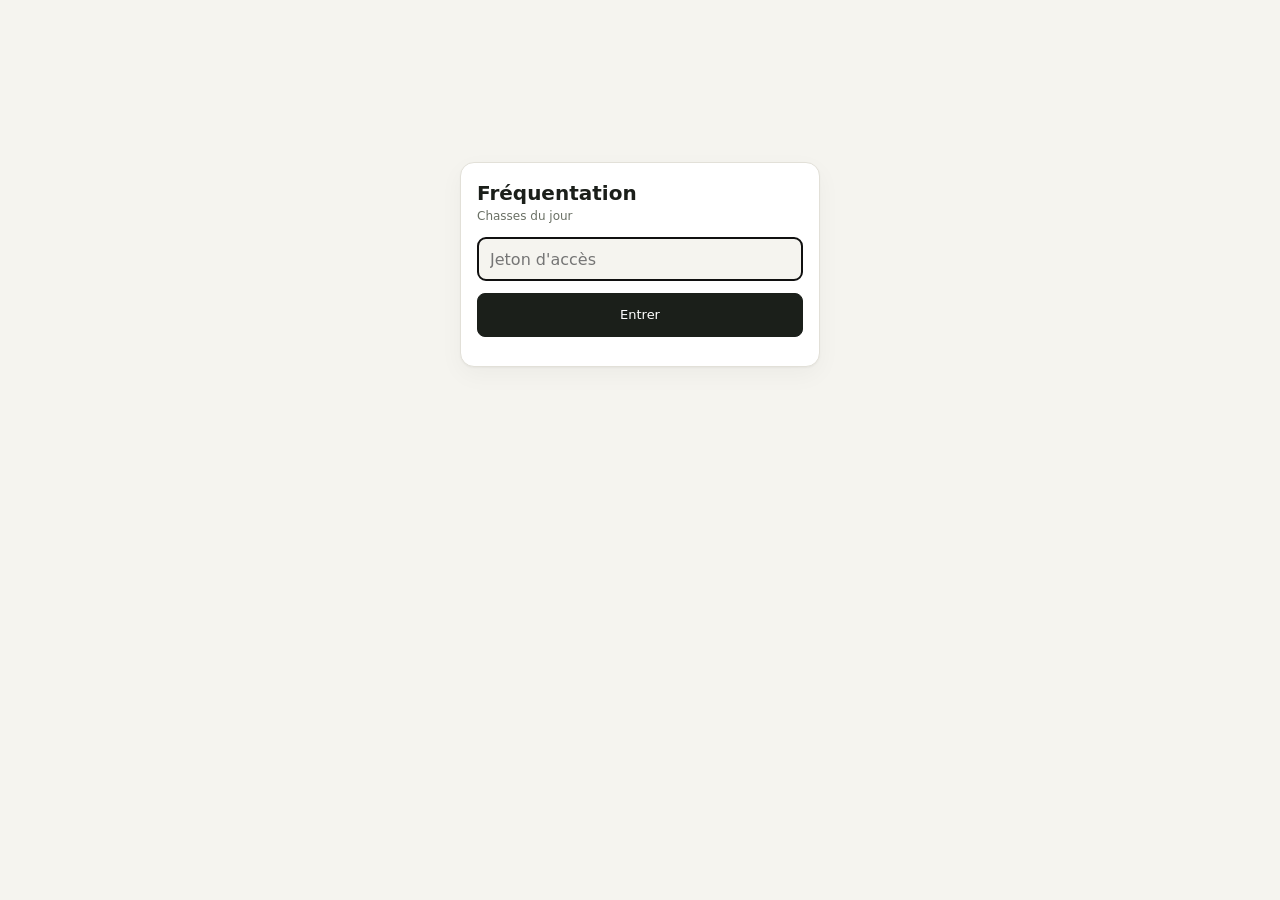
<file: stats/page.html>
<!doctype html>
<html lang="fr">
<head>
<meta charset="utf-8">
<meta name="viewport" content="width=device-width, initial-scale=1">
<meta name="robots" content="noindex">
<title>Fréquentation · Chasses du jour</title>
<style>
/* Palette appareils : catégorielle validée (daltonisme, deux thèmes) ; carte de chaleur : rampe bleue séquentielle. */
:root {
  color-scheme: light;
  --fond: #f5f4ef; --surface: #fff; --texte: #1b1f1a; --texte2: #6a7065; --bord: #e2e0d8;
  --accent: #2e6b3e; --danger: #b42318; --vide: #f0efec;
  --ombre: 0 1px 2px #0000000a, 0 8px 24px #0000000a;
  --d0: #2a78d6; --d1: #eb6834; --d2: #1baf7a; --d3: #eda100; --d4: #e87ba4; --d5: #9ca3af;
  --h1: #cde2fb; --h2: #9ec5f4; --h3: #6da7ec; --h4: #3987e5; --h5: #256abf; --h6: #184f95;
}
@media (prefers-color-scheme: dark) {
  :root {
    color-scheme: dark;
    --fond: #111311; --surface: #1a1d1a; --texte: #e8ebe5; --texte2: #99a094; --bord: #2a2f29;
    --accent: #7bc48a; --danger: #f97066; --vide: #232723; --ombre: none;
    --d0: #3987e5; --d1: #d95926; --d2: #199e70; --d3: #c98500; --d4: #d55181; --d5: #6b7280;
    --h1: #104281; --h2: #1c5cab; --h3: #256abf; --h4: #3987e5; --h5: #6da7ec; --h6: #9ec5f4;
  }
}
* { box-sizing: border-box; }
body { margin: 0; background: var(--fond); color: var(--texte); font: 15px/1.45 system-ui, -apple-system, "Segoe UI", Roboto, sans-serif; }
button, input, select { font: inherit; color: inherit; }
.page { max-width: 1120px; margin: 0 auto; padding: 0 16px 40px; }
header { position: sticky; top: 0; z-index: 5; background: color-mix(in srgb, var(--fond) 88%, transparent); backdrop-filter: blur(8px); }
header .page { display: flex; flex-wrap: wrap; align-items: center; gap: 8px 16px; padding-top: 12px; padding-bottom: 12px; }
h1 { margin: 0; font-size: 20px; font-weight: 650; }
h1 small { display: block; font-size: 12px; font-weight: 400; color: var(--texte2); }
h2 { margin: 0 0 12px; font-size: 15px; font-weight: 650; }
.sous { font-size: 13px; color: var(--texte2); font-weight: 400; }
.droite { margin-left: auto; display: flex; gap: 8px; align-items: center; }

.segments { position: relative; display: inline-flex; padding: 3px; border-radius: 999px; background: var(--surface); border: 1px solid var(--bord); }
.segments button { position: relative; z-index: 1; border: 0; background: none; padding: 6px 12px; border-radius: 999px; cursor: pointer; font-size: 13px; color: var(--texte2); }
.segments button[aria-pressed="true"] { color: var(--surface); font-weight: 600; }
.segments .curseur { position: absolute; top: 3px; bottom: 3px; left: 0; border-radius: 999px; background: var(--texte); transition: transform .2s, width .2s; }
.bouton { display: inline-flex; align-items: center; gap: 6px; min-height: 36px; padding: 0 14px; border-radius: 8px; border: 1px solid var(--bord); background: var(--surface); cursor: pointer; font-size: 13px; }
.bouton:disabled { opacity: .45; cursor: default; }
.bouton.danger { border-color: var(--danger); color: var(--danger); background: transparent; }
.bouton.plein { background: var(--danger); border-color: var(--danger); color: #fff; }

.grille { display: grid; grid-template-columns: repeat(12, 1fr); gap: 16px; }
.carte { grid-column: span 12; background: var(--surface); border: 1px solid var(--bord); border-radius: 14px; box-shadow: var(--ombre); padding: 16px; min-width: 0; }
.tuile { grid-column: span 3; }
.chaleur { grid-column: span 7; }
.lieux { grid-column: span 5; }
@media (max-width: 760px) {
  .tuile { grid-column: span 6; }
  .chaleur, .lieux { grid-column: span 12; }
  .tuile .valeur { font-size: 22px; white-space: nowrap; }
  .histo .barres { gap: 1px; }
}
.tuile .etiquette { font-size: 12px; text-transform: uppercase; letter-spacing: .04em; color: var(--texte2); }
.tuile .valeur { font-size: 32px; font-weight: 600; font-variant-numeric: tabular-nums; line-height: 1.15; margin: 4px 0; }
.tuile .valeur.texte { font-size: 20px; padding: 8px 0 4px; }
.pastille { display: inline-flex; align-items: center; gap: 4px; padding: 1px 8px; border-radius: 999px; font-size: 12px; background: var(--vide); color: var(--texte2); }
.point { display: inline-block; width: 10px; height: 10px; border-radius: 50%; flex: none; }

/* Sessions par jour : barres en HTML, axes en HTML (pas de texte étiré dans un SVG). */
.histo { position: relative; display: grid; grid-template-columns: auto 1fr; gap: 0 8px; }
.histo .y { display: flex; flex-direction: column; justify-content: space-between; font-size: 12px; color: var(--texte2); text-align: right; height: 180px; font-variant-numeric: tabular-nums; }
.histo .zone { position: relative; height: 180px; border-bottom: 1px solid var(--bord); background: linear-gradient(var(--bord) 1px, transparent 1px) 0 0 / 100% 50%; }
.histo .barres { position: absolute; inset: 0; display: flex; align-items: flex-end; gap: 2px; }
.histo .jour { flex: 1; min-width: 0; height: 100%; display: flex; flex-direction: column-reverse; justify-content: flex-start; gap: 2px; cursor: default; }
.histo .jour:hover, .histo .jour:focus { background: color-mix(in srgb, var(--texte) 6%, transparent); outline: none; }
.histo .seg { border-radius: 0; }
.histo .seg:last-child { border-radius: 4px 4px 0 0; }
.histo .x { grid-column: 2; display: flex; justify-content: space-between; font-size: 12px; color: var(--texte2); padding-top: 6px; }
.legende { display: flex; flex-wrap: wrap; gap: 6px 14px; margin-top: 12px; font-size: 13px; }
.legende span { display: inline-flex; align-items: center; gap: 6px; }

.hm { display: grid; grid-template-columns: auto repeat(24, minmax(0, 1fr)); gap: 2px; font-size: 11px; color: var(--texte2); }
.hm .c { aspect-ratio: 1; min-width: 0; border-radius: 3px; background: var(--vide); }
.hm .c:hover, .hm .c:focus { outline: 2px solid var(--texte); outline-offset: 1px; }
.hm .lj { padding-right: 6px; align-self: center; }
.hm .h { text-align: left; }
.rampe { display: flex; align-items: center; gap: 4px; margin-top: 10px; font-size: 12px; color: var(--texte2); }
.rampe i { width: 14px; height: 10px; border-radius: 2px; }

.barre-h { display: grid; grid-template-columns: 9.5rem 1fr 2.5rem; align-items: center; gap: 8px; margin: 6px 0; font-size: 13px; }
.barre-h .piste { height: 10px; }
.barre-h .remplie { height: 100%; border-radius: 0 4px 4px 0; background: var(--d0); min-width: 2px; }
.barre-h b { text-align: right; font-variant-numeric: tabular-nums; }
.barre-h .det { grid-column: 2 / 4; margin-top: -4px; font-size: 12px; color: var(--texte2); overflow: hidden; text-overflow: ellipsis; white-space: nowrap; }
.lieu { display: flex; align-items: center; gap: 8px; padding: 6px 0; border-top: 1px solid var(--bord); font-size: 13px; }
.lieu:first-child { border-top: 0; }
.lieu .n { flex: 1; min-width: 0; overflow: hidden; text-overflow: ellipsis; white-space: nowrap; }
.lieu .pts { display: flex; gap: 3px; }
.lieu b { font-variant-numeric: tabular-nums; min-width: 2ch; text-align: right; }
.visite { border-top: 1px solid var(--bord); padding: 10px 0; }
.visite .tete { display: flex; flex-wrap: wrap; align-items: center; gap: 4px 10px; font-size: 13px; margin-bottom: 6px; }
.visite .tete .sous { margin-left: auto; }
.etapes { display: flex; flex-wrap: wrap; gap: 4px; font-size: 12px; }
.etape { display: inline-flex; gap: 4px; padding: 2px 8px; border-radius: 999px; background: var(--vide); max-width: 100%; }
.etape span { overflow: hidden; text-overflow: ellipsis; white-space: nowrap; }
.etape i { font-style: normal; color: var(--texte2); font-variant-numeric: tabular-nums; }
.etape.err { color: var(--danger); }

.appareils { display: grid; grid-template-columns: repeat(auto-fill, minmax(280px, 1fr)); gap: 16px; }
.appareils .carte { grid-column: auto; }
.appareil h3 { display: flex; align-items: center; gap: 8px; margin: 0 0 8px; font-size: 15px; }
.appareil input { flex: 1; min-width: 0; border: 1px solid transparent; border-radius: 8px; padding: 4px 8px; background: transparent; font-weight: 650; }
.appareil input:hover, .appareil input:focus { border-color: var(--bord); background: var(--fond); outline: none; }
.appareil dl { display: grid; grid-template-columns: auto 1fr; gap: 2px 12px; margin: 0 0 10px; font-size: 13px; }
.appareil dt { color: var(--texte2); }
.appareil dd { margin: 0; text-align: right; font-variant-numeric: tabular-nums; }
.appareil .spark { display: flex; align-items: flex-end; gap: 1px; height: 32px; margin: 6px 0 10px; border-bottom: 1px solid var(--bord); }
.appareil .spark i { flex: 1; border-radius: 2px 2px 0 0; min-height: 0; }
.appareil .puces { display: flex; flex-wrap: wrap; gap: 4px; min-height: 22px; margin-bottom: 12px; }

.filtres { display: flex; flex-wrap: wrap; gap: 8px; align-items: center; margin-bottom: 12px; }
.filtres select { min-height: 36px; border: 1px solid var(--bord); border-radius: 8px; background: var(--surface); padding: 0 8px; }
.ligne { display: flex; align-items: center; gap: 10px; padding: 8px 4px; border-top: 1px solid var(--bord); font-size: 13px; }
.ligne input { width: 18px; height: 18px; flex: none; accent-color: var(--danger); }
.ligne .qui { flex: none; width: 8.5rem; display: flex; align-items: center; gap: 6px; overflow: hidden; white-space: nowrap; text-overflow: ellipsis; }
.ligne .quoi { flex: 1; min-width: 0; overflow: hidden; white-space: nowrap; text-overflow: ellipsis; }
.ligne .quand { flex: none; color: var(--texte2); font-variant-numeric: tabular-nums; }
.ligne.entete { border-top: 0; color: var(--texte2); }
@media (max-width: 520px) { .ligne .qui { width: 5.5rem; } }
.vide { color: var(--texte2); font-size: 13px; padding: 16px 0; }

details.danger { border: 1px dashed var(--danger); border-radius: 14px; padding: 12px 16px; }
details.danger summary { cursor: pointer; color: var(--danger); font-weight: 600; }
details.danger input { min-height: 36px; border: 1px solid var(--bord); border-radius: 8px; padding: 0 10px; background: var(--surface); width: 8rem; }

.bulle { position: fixed; z-index: 20; pointer-events: none; background: var(--surface); color: var(--texte); border: 1px solid var(--bord); border-radius: 8px; box-shadow: 0 8px 24px #00000026; padding: 8px 10px; font-size: 13px; min-width: 9rem; }
.bulle .t { color: var(--texte2); font-size: 12px; margin-bottom: 4px; }
.bulle .r { display: flex; align-items: center; gap: 6px; }
.bulle .r i { width: 12px; height: 2px; flex: none; }
.bulle .r b { font-variant-numeric: tabular-nums; }
.toast { position: fixed; left: 50%; bottom: 24px; transform: translateX(-50%); background: var(--texte); color: var(--surface); padding: 10px 16px; border-radius: 999px; font-size: 13px; opacity: 0; transition: opacity .2s; pointer-events: none; z-index: 30; }
.toast.vu { opacity: 1; }
dialog { border: 1px solid var(--bord); border-radius: 14px; background: var(--surface); color: var(--texte); padding: 20px; width: min(420px, calc(100vw - 32px)); }
dialog::backdrop { background: #0008; }
dialog .boutons { display: flex; justify-content: flex-end; gap: 8px; margin-top: 16px; }
.connexion { max-width: 360px; margin: 18vh auto 0; }
.connexion input { width: 100%; min-height: 44px; margin: 12px 0; padding: 0 12px; border: 1px solid var(--bord); border-radius: 8px; background: var(--fond); font-size: 16px; }
.connexion .bouton { width: 100%; justify-content: center; min-height: 44px; background: var(--texte); color: var(--surface); border-color: var(--texte); }
[hidden] { display: none !important; }
</style>
</head>
<body>

<form class="page connexion carte" id="connexion" hidden>
  <h1>Fréquentation<small>Chasses du jour</small></h1>
  <input id="jeton" type="password" autocomplete="current-password" placeholder="Jeton d'accès" aria-label="Jeton d'accès" required>
  <button class="bouton">Entrer</button>
  <p class="sous" id="connexion-erreur" role="alert"></p>
</form>

<div id="app" hidden>
  <header>
    <div class="page">
      <h1>Fréquentation<small>Chasses du jour</small></h1>
      <div class="droite">
        <div class="segments" role="group" aria-label="Période">
          <span class="curseur" aria-hidden="true"></span>
          <button type="button" data-p="7">7 j</button>
          <button type="button" data-p="30">30 j</button>
          <button type="button" data-p="90">90 j</button>
          <button type="button" data-p="tout">Tout</button>
        </div>
        <button type="button" class="bouton" id="actualiser" aria-label="Actualiser" title="Actualiser">↻</button>
      </div>
    </div>
  </header>

  <main class="page grille">
    <section class="carte tuile"><div class="etiquette">Appareils actifs</div><div class="valeur" id="k-app"></div><span class="pastille" id="k-app-s"></span></section>
    <section class="carte tuile"><div class="etiquette">Sessions</div><div class="valeur" id="k-ses"></div><span class="pastille" id="k-ses-s"></span></section>
    <section class="carte tuile"><div class="etiquette">Durée moyenne</div><div class="valeur" id="k-dur"></div><span class="pastille" id="k-dur-s"></span></section>
    <section class="carte tuile"><div class="etiquette">Dernière visite</div><div class="valeur texte" id="k-der"></div><span class="pastille" id="k-der-s"></span></section>

    <section class="carte"><h2>Sessions par jour <span class="sous" id="histo-sous"></span></h2><div id="histo"></div></section>
    <section class="carte chaleur"><h2>Quand l'appli sert <span class="sous">sessions par heure et jour</span></h2><div id="hm"></div></section>
    <section class="carte lieux"><h2>Lieux consultés <span class="sous">territoires, villages, recherches</span></h2><div id="lieux"></div></section>
    <section class="carte"><h2>Actions <span class="sous" id="act-sous"></span></h2><div id="actions"></div></section>
    <section class="carte">
      <h2>Parcours des visites <span class="sous" id="p-sous"></span></h2>
      <div class="filtres"><select id="p-app" aria-label="Parcours : appareil"></select></div>
      <div id="parcours"></div>
      <button type="button" class="bouton" id="p-plus" hidden>Afficher plus</button>
    </section>

    <section class="carte"><h2>Appareils <span class="sous">cliquez sur un nom pour le changer</span></h2><div class="appareils" id="appareils"></div></section>

    <section class="carte">
      <h2>Journal <span class="sous" id="j-sous"></span></h2>
      <div class="filtres">
        <select id="f-app" aria-label="Filtrer par appareil"></select>
        <select id="f-type" aria-label="Filtrer par type">
          <option value="">Tous les types</option><option value="ouvre">Ouvertures</option><option value="action">Actions</option><option value="fin">Fins de visite</option><option value="erreur">Erreurs</option>
        </select>
        <span class="droite">
          <button type="button" class="bouton danger" id="sup-sel" disabled>Supprimer la sélection</button>
          <button type="button" class="bouton danger" id="sup-filtre">Supprimer le filtré</button>
        </span>
      </div>
      <div class="ligne entete"><input type="checkbox" id="tout-cocher" aria-label="Cocher les lignes affichées"><span class="quoi">Cocher les lignes affichées</span></div>
      <div id="journal"></div>
      <button type="button" class="bouton" id="plus" hidden>Afficher plus</button>
    </section>

    <section class="carte" style="padding:0;border:0;box-shadow:none;background:none">
      <details class="danger">
        <summary>Zone de danger</summary>
        <p class="sous">Efface tous les événements et tous les noms d'appareils. Irréversible. Tapez <b>VIDER</b> pour activer le bouton.</p>
        <input id="vider-mot" autocomplete="off" aria-label="Tapez VIDER"> <button type="button" class="bouton plein" id="vider" disabled>Vider la base</button>
      </details>
    </section>
  </main>
</div>

<dialog id="confirmer">
  <h2 id="confirmer-titre"></h2>
  <p class="sous" id="confirmer-texte"></p>
  <div class="boutons"><button type="button" class="bouton" id="non" autofocus>Annuler</button><button type="button" class="bouton plein" id="oui">Supprimer</button></div>
</dialog>
<div class="bulle" id="bulle" role="tooltip" hidden></div>
<div class="toast" id="toast" role="status" aria-live="polite"></div>

<script>
// Heures stockées en UTC (ms) ; tout découpage jour/heure passe par Intl en Europe/Brussels, jamais de calcul de décalage.
const TZ = 'Europe/Brussels';
const $ = (s) => document.querySelector(s);
const fJour = new Intl.DateTimeFormat('en-CA', { timeZone: TZ });
const fHeure = new Intl.DateTimeFormat('en-GB', { timeZone: TZ, hour: '2-digit', hourCycle: 'h23' }); // « 13 », pas « 13 h »
const fDate = new Intl.DateTimeFormat('fr-BE', { timeZone: TZ, day: '2-digit', month: '2-digit', hour: '2-digit', minute: '2-digit' });
const fCourt = new Intl.DateTimeFormat('fr-BE', { timeZone: 'UTC', day: 'numeric', month: 'short' });
const jourDe = (t) => fJour.format(t);
const heureDe = (t) => Number(fHeure.format(t));
const decale = (jour, n) => { const d = new Date(jour + 'T12:00:00Z'); d.setUTCDate(d.getUTCDate() + n); return d.toISOString().slice(0, 10); };
const jsemDe = (jour) => (new Date(jour + 'T12:00:00Z').getUTCDay() + 6) % 7; // 0 = lundi
const JOURS = ['lun', 'mar', 'mer', 'jeu', 'ven', 'sam', 'dim'];
const ACTIONS = { periode: 'Période', territoire: 'Territoire ouvert', ics: 'Export .ics', abonnement: 'Abonnement agenda', gps: 'GPS', fond: 'Fond de carte', mode: 'Filtre battue/affût', village: 'Recherche village', recherche: 'Recherche lot/cantonnement', calendrier: 'Ouvre le calendrier' };
const LIEUX = ['territoire', 'village', 'recherche'];
const TYPES = { ouvre: 'Ouverture', action: 'Action', fin: 'Fin de visite', erreur: 'Erreur' };
const CAT = 5; // au-delà, gris : jamais de couleur générée

const duree = (ms) => {
  if (!ms) return '0 s';
  const s = Math.round(ms / 1000);
  if (s < 60) return s + ' s';
  if (s < 3600) return Math.floor(s / 60) + ' min ' + String(s % 60).padStart(2, '0');
  return Math.floor(s / 3600) + ' h ' + String(Math.floor((s % 3600) / 60)).padStart(2, '0');
};
const relatif = (t) => {
  const m = (Date.now() - t) / 60000;
  if (m < 1) return "à l'instant";
  if (m < 60) return 'il y a ' + Math.round(m) + ' min';
  if (m < 24 * 60) return 'il y a ' + Math.round(m / 60) + ' h';
  const j = Math.round(m / 1440);
  return j === 1 ? 'hier' : 'il y a ' + j + ' j';
};

// Construit un élément ; le texte passe toujours par des nœuds texte (noms et messages viennent de l'extérieur).
function el(tag, attrs = {}, ...enfants) {
  const e = document.createElement(tag);
  for (const [k, v] of Object.entries(attrs)) {
    if (k === 'style') Object.assign(e.style, v);
    else if (k.startsWith('on')) e.addEventListener(k.slice(2), v);
    else if (v !== false && v != null) e.setAttribute(k, v === true ? '' : v);
  }
  for (const c of enfants.flat()) if (c != null && c !== false) e.append(c instanceof Node ? c : String(c));
  return e;
}
const point = (a) => el('span', { class: 'point', style: { background: a.couleur } });

let jeton = null;
try { jeton = sessionStorage.getItem('k'); } catch {}
let brut = null, noms = {}, comptes = {}, total = 0, periode = '30', vue = null, selection = new Set(), visibles = 100;
try { periode = localStorage.getItem('periode') || '30'; } catch {}
if (!['7', '30', '90', 'tout'].includes(periode)) periode = '30';

async function api(chemin, corps) {
  const r = await fetch(chemin, corps ? { method: 'POST', headers: { Authorization: 'Bearer ' + jeton }, body: JSON.stringify(corps) } : { headers: { Authorization: 'Bearer ' + jeton } });
  if (r.status === 401) { deconnecte('Jeton refusé.'); throw new Error('jeton'); }
  if (!r.ok) throw new Error('HTTP ' + r.status);
  return r.json();
}
function deconnecte(msg) {
  jeton = null;
  try { sessionStorage.removeItem('k'); } catch {}
  $('#app').hidden = true;
  $('#connexion').hidden = false;
  $('#connexion-erreur').textContent = msg || '';
  $('#jeton').focus();
}
$('#connexion').addEventListener('submit', (e) => {
  e.preventDefault();
  jeton = $('#jeton').value.trim();
  try { sessionStorage.setItem('k', jeton); } catch {}
  charge();
});

async function charge() {
  let d;
  try { d = await api('/donnees'); } catch (e) { if (e.message !== 'jeton') toast('Chargement impossible : ' + e.message); return; }
  brut = d.evenements.slice().reverse(); // plus ancien d'abord
  noms = d.noms;
  comptes = d.comptes;
  total = d.total;
  if (d.total > d.limite) toast(`Seuls les ${d.limite} derniers événements sur ${d.total} sont chargés.`);
  $('#connexion').hidden = true;
  $('#app').hidden = false;
  calcule();
}

// Tout se calcule ici, sur l'ensemble chargé ; la période ne fait que filtrer.
function calcule() {
  const auj = jourDe(Date.now());
  const appareils = new Map();
  const sessions = new Map();
  for (const e of brut) {
    let a = appareils.get(e.uid);
    if (!a) {
      const rang = appareils.size; // couleur = ordre de première visite, stable quel que soit le filtre
      a = { uid: e.uid, rang, couleur: `var(--d${Math.min(rang, CAT)})`, nom: Object.hasOwn(noms, e.uid) ? noms[e.uid] : '', premiere: e.t, derniere: e.t, ua: null, ecran: null, inst: null };
      appareils.set(e.uid, a);
    }
    a.derniere = e.t;
    a.ua = e.ua ?? a.ua; a.ecran = e.ecran ?? a.ecran; a.inst = e.inst ?? a.inst;
    let s = sessions.get(e.sid);
    if (!s) sessions.set(e.sid, (s = { sid: e.sid, uid: e.uid, debut: e.t, jour: jourDe(e.t), ms: 0 }));
    if (e.type === 'fin') s.ms += e.ms ?? 0;
  }
  const premierJour = brut.length ? jourDe(brut[0].t) : auj;
  const n = periode === 'tout' ? null : Number(periode);
  const debut = n ? decale(auj, -(n - 1)) : premierJour;
  const avant = n && decale(debut, -n) >= premierJour ? [decale(debut, -n), decale(debut, -1)] : null;
  const dans = (j) => j >= debut && j <= auj;
  vue = {
    auj, debut, avant, appareils,
    evts: brut.filter((e) => dans(jourDe(e.t))),
    sessions: [...sessions.values()].filter((s) => dans(s.jour)),
    precedentes: avant ? [...sessions.values()].filter((s) => s.jour >= avant[0] && s.jour <= avant[1]) : null,
  };
  rend();
}

function rend() {
  majSegments();
  tuiles();
  histogramme();
  chaleur();
  actions();
  lieux();
  parcours();
  cartesAppareils();
  filtresJournal();
  journal();
}

function variation(nb, ref, format = (x) => x) {
  if (ref == null) return '';
  const d = nb - ref;
  return (d > 0 ? '+' : d < 0 ? '−' : '±') + format(Math.abs(d)) + ' vs période préc.';
}
function tuiles() {
  const { sessions, precedentes, evts, appareils } = vue;
  const actifs = new Set(sessions.map((s) => s.uid));
  $('#k-app').textContent = actifs.size;
  $('#k-app-s').textContent = 'sur ' + appareils.size + ' au total';
  $('#k-ses').textContent = sessions.length;
  $('#k-ses-s').textContent = variation(sessions.length, precedentes?.length) || (vue.debut ? 'depuis le ' + fCourt.format(new Date(vue.debut + 'T12:00:00Z')) : '');
  // Sessions sans « fin » reçue (en cours, envoi perdu) exclues : elles tireraient la moyenne vers 0.
  const moy = (l) => { const f = l.filter((s) => s.ms > 0); return f.length ? f.reduce((n, s) => n + s.ms, 0) / f.length : 0; };
  $('#k-dur').textContent = duree(moy(sessions));
  $('#k-dur-s').textContent = precedentes ? variation(Math.round(moy(sessions) / 1000), Math.round(moy(precedentes) / 1000), (s) => duree(s * 1000)) : 'par session';
  const der = evts[evts.length - 1] ?? brut[brut.length - 1];
  const kd = $('#k-der');
  kd.replaceChildren();
  const ks = $('#k-der-s');
  ks.replaceChildren();
  if (der) {
    const a = appareils.get(der.uid);
    kd.append(relatif(der.t));
    kd.title = fDate.format(der.t);
    ks.append(point(a), nomDe(a));
  } else kd.append('—');
}
const nomDe = (a) => a.nom || a.uid;

// Infobulle partagée : valeur en gras d'abord, libellé ensuite ; suit le pointeur ou le focus clavier.
const bulle = $('#bulle');
function montreBulle(cible, titre, lignes, ev) {
  bulle.replaceChildren(el('div', { class: 't' }, titre), ...lignes.map(([c, v, l]) => el('div', { class: 'r' }, c ? el('i', { style: { background: c } }) : null, el('b', {}, v), ' ', l)));
  bulle.hidden = false;
  const r = cible.getBoundingClientRect();
  const x = ev?.clientX ?? r.left + r.width / 2, y = ev?.clientY ?? r.top;
  const b = bulle.getBoundingClientRect();
  bulle.style.left = Math.min(Math.max(8, x + 12), innerWidth - b.width - 8) + 'px';
  bulle.style.top = (y - b.height - 12 < 8 ? y + 16 : y - b.height - 12) + 'px';
}
const cacheBulle = () => (bulle.hidden = true);
function survol(e, titre, lignes) {
  const f = (ev) => montreBulle(e, titre(), lignes(), ev);
  e.tabIndex = 0;
  e.addEventListener('pointermove', f);
  e.addEventListener('focus', () => f());
  e.addEventListener('pointerleave', cacheBulle);
  e.addEventListener('blur', cacheBulle);
}

function joursDeVue() {
  const jours = [];
  // shortcut: « Tout » limité aux 180 derniers jours dans l'histogramme ; regrouper par semaine si l'historique s'allonge.
  let j = vue.debut < decale(vue.auj, -179) ? decale(vue.auj, -179) : vue.debut;
  for (; j <= vue.auj; j = decale(j, 1)) jours.push(j);
  return jours;
}

function histogramme() {
  const jours = joursDeVue();
  const parJour = new Map(jours.map((j) => [j, new Map()]));
  for (const s of vue.sessions) {
    const m = parJour.get(s.jour);
    if (m) m.set(s.uid, (m.get(s.uid) ?? 0) + 1);
  }
  const max = Math.max(1, ...[...parJour.values()].map((m) => [...m.values()].reduce((a, b) => a + b, 0)));
  const haut = Math.ceil(max / 2) * 2; // graduation paire : milieu entier
  const ordre = [...vue.appareils.values()].sort((a, b) => a.rang - b.rang);
  const barres = el('div', { class: 'barres', style: { gap: jours.length > 45 ? '0' : '' } });
  for (const j of jours) {
    const m = parJour.get(j);
    const col = el('div', { class: 'jour', role: 'img', 'aria-label': j });
    for (const a of ordre) if (m.get(a.uid)) col.append(el('div', { class: 'seg', style: { height: (m.get(a.uid) / haut) * 100 + '%', background: a.couleur } }));
    survol(col, () => fCourt.format(new Date(j + 'T12:00:00Z')) + ' · ' + JOURS[jsemDe(j)],
      () => { const l = ordre.filter((a) => m.get(a.uid)).map((a) => [a.couleur, m.get(a.uid), nomDe(a)]); return l.length ? l : [[null, 0, 'session']]; });
    barres.append(col);
  }
  const lab = (j) => fCourt.format(new Date(j + 'T12:00:00Z'));
  const milieu = jours[Math.floor(jours.length / 2)];
  const presents = ordre.filter((a) => vue.sessions.some((s) => s.uid === a.uid));
  $('#histo').replaceChildren(
    el('div', { class: 'histo' },
      el('div', { class: 'y', 'aria-hidden': 'true' }, el('span', {}, haut), el('span', {}, haut / 2), el('span', {}, '0')),
      el('div', { class: 'zone' }, barres),
      el('div', { class: 'x', 'aria-hidden': 'true' }, el('span', {}, lab(jours[0])), jours.length > 2 ? el('span', {}, lab(milieu)) : null, el('span', {}, lab(jours[jours.length - 1])))),
    presents.length > 1 ? el('div', { class: 'legende' }, presents.map((a) => el('span', {}, el('i', { class: 'point', style: { background: a.couleur, borderRadius: '2px' } }), nomDe(a)))) : null,
  );
  $('#histo-sous').textContent = presents.length === 1 ? '· ' + nomDe(presents[0]) : '';
}

function chaleur() {
  const g = Array.from({ length: 7 }, () => Array(24).fill(0));
  for (const s of vue.sessions) g[jsemDe(s.jour)][heureDe(s.debut)]++;
  const max = Math.max(0, ...g.flat());
  const grille = el('div', { class: 'hm' }, el('span'));
  for (let h = 0; h < 24; h++) grille.append(el('span', { class: 'h', 'aria-hidden': 'true' }, h % 6 === 0 ? h + 'h' : ''));
  g.forEach((ligne, d) => {
    grille.append(el('span', { class: 'lj' }, JOURS[d]));
    ligne.forEach((v, h) => {
      const c = el('span', { class: 'c', role: 'img', 'aria-label': `${JOURS[d]} ${h}h : ${v} session${v > 1 ? 's' : ''}` });
      if (v) c.style.background = `var(--h${Math.max(1, Math.ceil((v / max) * 6))})`;
      survol(c, () => `${JOURS[d]} · ${h}h–${h + 1}h`, () => [[null, v, v > 1 ? 'sessions' : 'session']]);
      grille.append(c);
    });
  });
  $('#hm').replaceChildren(grille, el('div', { class: 'rampe', 'aria-hidden': 'true' }, 'moins', el('i', { style: { background: 'var(--vide)' } }), [1, 2, 3, 4, 5, 6].map((i) => el('i', { style: { background: `var(--h${i})` } })), 'plus'));
}

function actions() {
  const n = new Map();
  for (const e of vue.evts) if (e.type === 'action') n.set(e.nom, (n.get(e.nom) ?? 0) + 1);
  const l = [...n].sort((a, b) => b[1] - a[1]);
  const max = l[0]?.[1] ?? 1;
  $('#act-sous').textContent = l.length ? l.reduce((s, [, v]) => s + v, 0) + ' au total' : '';
  $('#actions').replaceChildren(...(l.length
    ? l.map(([nom, v]) => {
      const det = new Map();
      for (const e of vue.evts) if (e.type === 'action' && e.nom === nom && e.detail && !LIEUX.includes(nom)) det.set(e.detail, (det.get(e.detail) ?? 0) + 1);
      const top = [...det].sort((a, b) => b[1] - a[1]).slice(0, 5).map(([d, n]) => d + ' ×' + n).join(' · ');
      return el('div', { class: 'barre-h' }, el('span', {}, ACTIONS[nom] ?? nom), el('div', { class: 'piste' }, el('div', { class: 'remplie', style: { width: (v / max) * 100 + '%' } })), el('b', {}, v),
        top ? el('div', { class: 'det', title: top }, top) : null);
    })
    : [el('p', { class: 'vide' }, 'Aucune action sur la période.')]));
}

function lieux() {
  const m = new Map();
  for (const e of vue.evts) {
    if (e.type !== 'action' || !LIEUX.includes(e.nom) || !e.detail) continue;
    const x = m.get(e.detail) ?? { n: 0, uids: new Set(), nom: e.nom };
    x.n++;
    x.uids.add(e.uid);
    m.set(e.detail, x);
  }
  const l = [...m].sort((a, b) => b[1].n - a[1].n).slice(0, 12);
  $('#lieux').replaceChildren(...(l.length ? l.map(([d, x]) => el('div', { class: 'lieu' },
    el('span', { class: 'pts' }, [...x.uids].map((u) => vue.appareils.get(u)).sort((a, b) => a.rang - b.rang).map(point)),
    el('span', { class: 'n', title: (ACTIONS[x.nom] ?? x.nom) + ' : ' + d }, (x.nom === 'village' ? 'Village ' : x.nom === 'recherche' ? 'Recherche ' : '') + d),
    el('b', {}, x.n))) : [el('p', { class: 'vide' }, 'Aucun lieu consulté sur la période.')]));
}

// Une visite = une session ; ses étapes dans l'ordre, avec le temps écoulé depuis l'ouverture.
let parcoursVisibles = 10;
function etiquette(e) {
  if (e.type === 'ouvre') return 'Ouverture' + (e.inst ? ' (appli installée)' : '');
  if (e.type === 'fin') return 'Quitte (' + duree(e.ms) + ')';
  if (e.type === 'erreur') return 'Erreur : ' + e.nom;
  return (ACTIONS[e.nom] ?? e.nom) + (e.detail ? ' : ' + e.detail : '');
}
const ecoule = (ms) => { const s = Math.round(ms / 1000); return '+' + Math.floor(s / 60) + ':' + String(s % 60).padStart(2, '0'); };
function parcours() {
  const f = $('#p-app'), choix = f.value;
  f.replaceChildren(el('option', { value: '' }, 'Tous les appareils'), ...[...vue.appareils.values()].sort((a, b) => a.rang - b.rang).map((a) => el('option', { value: a.uid }, nomDe(a))));
  f.value = vue.appareils.has(choix) ? choix : '';
  const parSid = new Map();
  for (const e of vue.evts) if (!f.value || e.uid === f.value) (parSid.get(e.sid) ?? parSid.set(e.sid, []).get(e.sid)).push(e);
  const visites = [...parSid.values()].sort((a, b) => b[0].t - a[0].t);
  $('#p-sous').textContent = visites.length + ' visite' + (visites.length > 1 ? 's' : '');
  $('#parcours').replaceChildren(...(visites.length ? visites.slice(0, parcoursVisibles).map((ev) => {
    const a = vue.appareils.get(ev[0].uid);
    const actif = ev.reduce((n, e) => n + (e.type === 'fin' ? e.ms ?? 0 : 0), 0);
    const nbActions = ev.filter((e) => e.type === 'action').length;
    return el('div', { class: 'visite' },
      el('div', { class: 'tete' }, point(a), el('b', {}, nomDe(a)), el('span', {}, fDate.format(ev[0].t)),
        el('span', { class: 'sous' }, nbActions + ' action' + (nbActions > 1 ? 's' : '') + ' · ' + (actif ? duree(actif) + ' active' : 'durée inconnue'))),
      el('div', { class: 'etapes' }, ev.map((e) => el('span', { class: 'etape' + (e.type === 'erreur' ? ' err' : ''), title: fDate.format(e.t) + ' · ' + etiquette(e) },
        el('i', {}, ecoule(e.t - ev[0].t)), el('span', {}, etiquette(e))))));
  }) : [el('p', { class: 'vide' }, 'Aucune visite sur la période.')]));
  $('#p-plus').hidden = visites.length <= parcoursVisibles;
  $('#p-plus').textContent = `Afficher plus (${visites.length - parcoursVisibles} restantes)`;
}

function cartesAppareils() {
  const liste = [...vue.appareils.values()].sort((a, b) => b.derniere - a.derniere);
  const jours30 = Array.from({ length: 30 }, (_, i) => decale(vue.auj, i - 29));
  $('#appareils').replaceChildren(...(liste.length ? liste.map((a) => {
    const ses = vue.sessions.filter((s) => s.uid === a.uid);
    const toutes = brut.filter((e) => e.uid === a.uid);
    const sesTout = new Set(toutes.map((e) => e.sid));
    const parJour = jours30.map((j) => new Set(toutes.filter((e) => jourDe(e.t) === j).map((e) => e.sid)).size);
    const maxJ = Math.max(1, ...parJour);
    const acts = new Map();
    for (const e of vue.evts) if (e.uid === a.uid && e.type === 'action') acts.set(e.nom, (acts.get(e.nom) ?? 0) + 1);
    const champ = el('input', { value: a.nom, placeholder: a.uid, maxlength: 24, 'aria-label': 'Nom de l’appareil ' + a.uid });
    champ.addEventListener('change', async () => {
      await api('/nommer', { uid: a.uid, nom: champ.value });
      toast(champ.value.trim() ? 'Nom enregistré' : 'Nom retiré');
      charge();
    });
    champ.addEventListener('keydown', (e) => e.key === 'Enter' && champ.blur());
    const spark = el('div', { class: 'spark', role: 'img', 'aria-label': 'Sessions par jour sur 30 jours : ' + parJour.join(', ') },
      parJour.map((v, i) => { const b = el('i', { style: { height: (v / maxJ) * 100 + '%', background: a.couleur } }); survol(b, () => fCourt.format(new Date(jours30[i] + 'T12:00:00Z')), () => [[a.couleur, v, v > 1 ? 'sessions' : 'session']]); b.tabIndex = -1; return b; }));
    return el('article', { class: 'carte appareil' },
      el('h3', {}, point(a), champ),
      el('dl', {},
        el('dt', {}, 'Appareil'), el('dd', {}, [a.ua ?? '?', a.ecran].filter(Boolean).join(' · ')),
        el('dt', {}, 'Appli'), el('dd', {}, a.inst ? 'installée' : a.inst === 0 ? 'navigateur' : '?'),
        el('dt', {}, 'Première visite'), el('dd', {}, fDate.format(a.premiere)),
        el('dt', {}, 'Dernière visite'), el('dd', { title: fDate.format(a.derniere) }, relatif(a.derniere)),
        el('dt', {}, 'Sessions'), el('dd', {}, ses.length + ' sur la période · ' + sesTout.size + ' en tout'),
        el('dt', {}, 'Temps passé'), el('dd', {}, duree(ses.reduce((n, s) => n + s.ms, 0))),
      ),
      spark,
      el('div', { class: 'puces' }, [...acts].sort((x, y) => y[1] - x[1]).slice(0, 4).map(([nom, v]) => el('span', { class: 'pastille' }, (ACTIONS[nom] ?? nom) + ' · ' + v))),
      el('button', { type: 'button', class: 'bouton danger', onclick: () => supprime({ uid: a.uid }, `Supprimer « ${nomDe(a)} » ?`, `Ses ${comptes[a.uid] ?? toutes.length} événements et son nom seront effacés.`) }, 'Supprimer ses données'),
    );
  }) : [el('p', { class: 'vide' }, 'Aucun appareil pour l’instant.')]));
}

function filtresJournal() {
  const f = $('#f-app'), choix = f.value;
  f.replaceChildren(el('option', { value: '' }, 'Tous les appareils'), ...[...vue.appareils.values()].sort((a, b) => a.rang - b.rang).map((a) => el('option', { value: a.uid }, nomDe(a))));
  f.value = vue.appareils.has(choix) ? choix : '';
}
const filtres = () => vue.evts.filter((e) => (!$('#f-app').value || e.uid === $('#f-app').value) && (!$('#f-type').value || e.type === $('#f-type').value)).reverse();
function detail(e) {
  if (e.type === 'ouvre') return [e.ua, e.ecran, e.inst ? 'installée' : 'navigateur'].filter(Boolean).join(' · ');
  if (e.type === 'action') return (ACTIONS[e.nom] ?? e.nom) + (e.detail ? ' : ' + e.detail : '');
  if (e.type === 'fin') return 'resté ' + duree(e.ms);
  return e.nom;
}
function journal() {
  const l = filtres();
  const ids = new Set(l.map((e) => e.id));
  for (const i of selection) if (!ids.has(i)) selection.delete(i);
  $('#j-sous').textContent = l.length + ' événement' + (l.length > 1 ? 's' : '');
  $('#journal').replaceChildren(...(l.length ? l.slice(0, visibles).map((e) => {
    const a = vue.appareils.get(e.uid);
    const c = el('input', { type: 'checkbox', 'aria-label': 'Sélectionner' });
    c.checked = selection.has(e.id);
    c.addEventListener('change', () => { c.checked ? selection.add(e.id) : selection.delete(e.id); majBoutons(l); });
    return el('div', { class: 'ligne' }, c,
      el('span', { class: 'qui' }, point(a), nomDe(a)),
      el('span', { class: 'quoi', title: detail(e) ?? '' }, el('b', { style: { color: e.type === 'erreur' ? 'var(--danger)' : '' } }, TYPES[e.type]), ' · ', detail(e) ?? ''),
      el('span', { class: 'quand', title: relatif(e.t) }, fDate.format(e.t)));
  }) : [el('p', { class: 'vide' }, 'Aucun événement avec ces filtres.')]));
  $('#plus').hidden = l.length <= visibles;
  $('#plus').textContent = `Afficher plus (${l.length - visibles} restants)`;
  majBoutons(l);
}
function majBoutons(l = filtres()) {
  $('#sup-sel').disabled = !selection.size;
  $('#sup-sel').textContent = selection.size ? `Supprimer ${selection.size} sélectionné${selection.size > 1 ? 's' : ''}` : 'Supprimer la sélection';
  $('#sup-filtre').disabled = !l.length;
  $('#sup-filtre').textContent = `Supprimer les ${l.length} filtrés`;
  const visiblesIds = l.slice(0, visibles).map((e) => e.id);
  $('#tout-cocher').checked = visiblesIds.length > 0 && visiblesIds.every((i) => selection.has(i));
}

// Confirmation : le focus démarre sur « Annuler ».
function confirme(titre, texte) {
  const d = $('#confirmer');
  $('#confirmer-titre').textContent = titre;
  $('#confirmer-texte').textContent = texte;
  d.showModal();
  $('#non').focus();
  return new Promise((ok) => {
    const fin = (v) => { d.close(); $('#oui').onclick = $('#non').onclick = d.oncancel = null; ok(v); };
    $('#oui').onclick = () => fin(true);
    $('#non').onclick = () => fin(false);
    d.oncancel = (e) => { e.preventDefault(); fin(false); };
  });
}
// cible : { ids: [...] } (lignes listées) ou { uid } (appareil entier, côté serveur).
async function supprime(cible, titre, texte) {
  if ((cible.ids && !cible.ids.length) || !(await confirme(titre, texte))) return;
  try {
    const r = await api('/supprimer', cible);
    selection.clear();
    toast(`${r.supprimes} ligne${r.supprimes > 1 ? 's' : ''} supprimée${r.supprimes > 1 ? 's' : ''}`);
  } catch (e) { if (e.message !== 'jeton') toast('Échec : ' + e.message); }
  charge();
}

let minuteur;
function toast(t) {
  const e = $('#toast');
  e.textContent = t;
  e.classList.add('vu');
  clearTimeout(minuteur);
  minuteur = setTimeout(() => e.classList.remove('vu'), 3000);
}

function majSegments() {
  const boutons = [...document.querySelectorAll('.segments button')];
  boutons.forEach((b) => b.setAttribute('aria-pressed', b.dataset.p === periode));
  const actif = boutons.find((b) => b.dataset.p === periode);
  const curseur = $('.segments .curseur');
  curseur.style.width = actif.offsetWidth + 'px';
  curseur.style.transform = `translateX(${actif.offsetLeft}px)`;
}
document.querySelectorAll('.segments button').forEach((b) => b.addEventListener('click', () => {
  periode = b.dataset.p;
  try { localStorage.setItem('periode', periode); } catch {}
  selection.clear();
  calcule();
}));
$('#actualiser').addEventListener('click', charge);
$('#p-app').addEventListener('change', () => { parcoursVisibles = 10; parcours(); });
$('#p-plus').addEventListener('click', () => { parcoursVisibles += 10; parcours(); });
$('#f-app').addEventListener('change', () => { visibles = 100; journal(); });
$('#f-type').addEventListener('change', () => { visibles = 100; journal(); });
$('#plus').addEventListener('click', () => { visibles += 100; journal(); });
$('#tout-cocher').addEventListener('change', (e) => {
  for (const ev of filtres().slice(0, visibles)) e.target.checked ? selection.add(ev.id) : selection.delete(ev.id);
  journal();
});
$('#sup-sel').addEventListener('click', () => supprime({ ids: [...selection] }, `Supprimer ${selection.size} événement${selection.size > 1 ? 's' : ''} ?`, 'Les lignes cochées seront effacées définitivement.'));
$('#sup-filtre').addEventListener('click', () => { const l = filtres(); supprime({ ids: l.map((e) => e.id) }, `Supprimer ${l.length} événement${l.length > 1 ? 's' : ''} ?`, `Les ${l.length} événements listés (période et filtres actuels) seront effacés définitivement.`); });
$('#vider-mot').addEventListener('input', (e) => ($('#vider').disabled = e.target.value !== 'VIDER'));
$('#vider').addEventListener('click', async () => {
  if (!(await confirme('Vider toute la base ?', `Les ${total} événements de la base et tous les noms d’appareils seront effacés. Irréversible.`))) return;
  try {
    const r = await api('/supprimer', { tout: true });
    toast(`Base vidée (${r.supprimes} lignes)`);
    $('#vider-mot').value = '';
    $('#vider').disabled = true;
  } catch (e) { if (e.message !== 'jeton') toast('Échec : ' + e.message); }
  charge();
});
addEventListener('resize', () => vue && majSegments());

jeton ? charge() : deconnecte();
</script>
</body>
</html>
</file>
